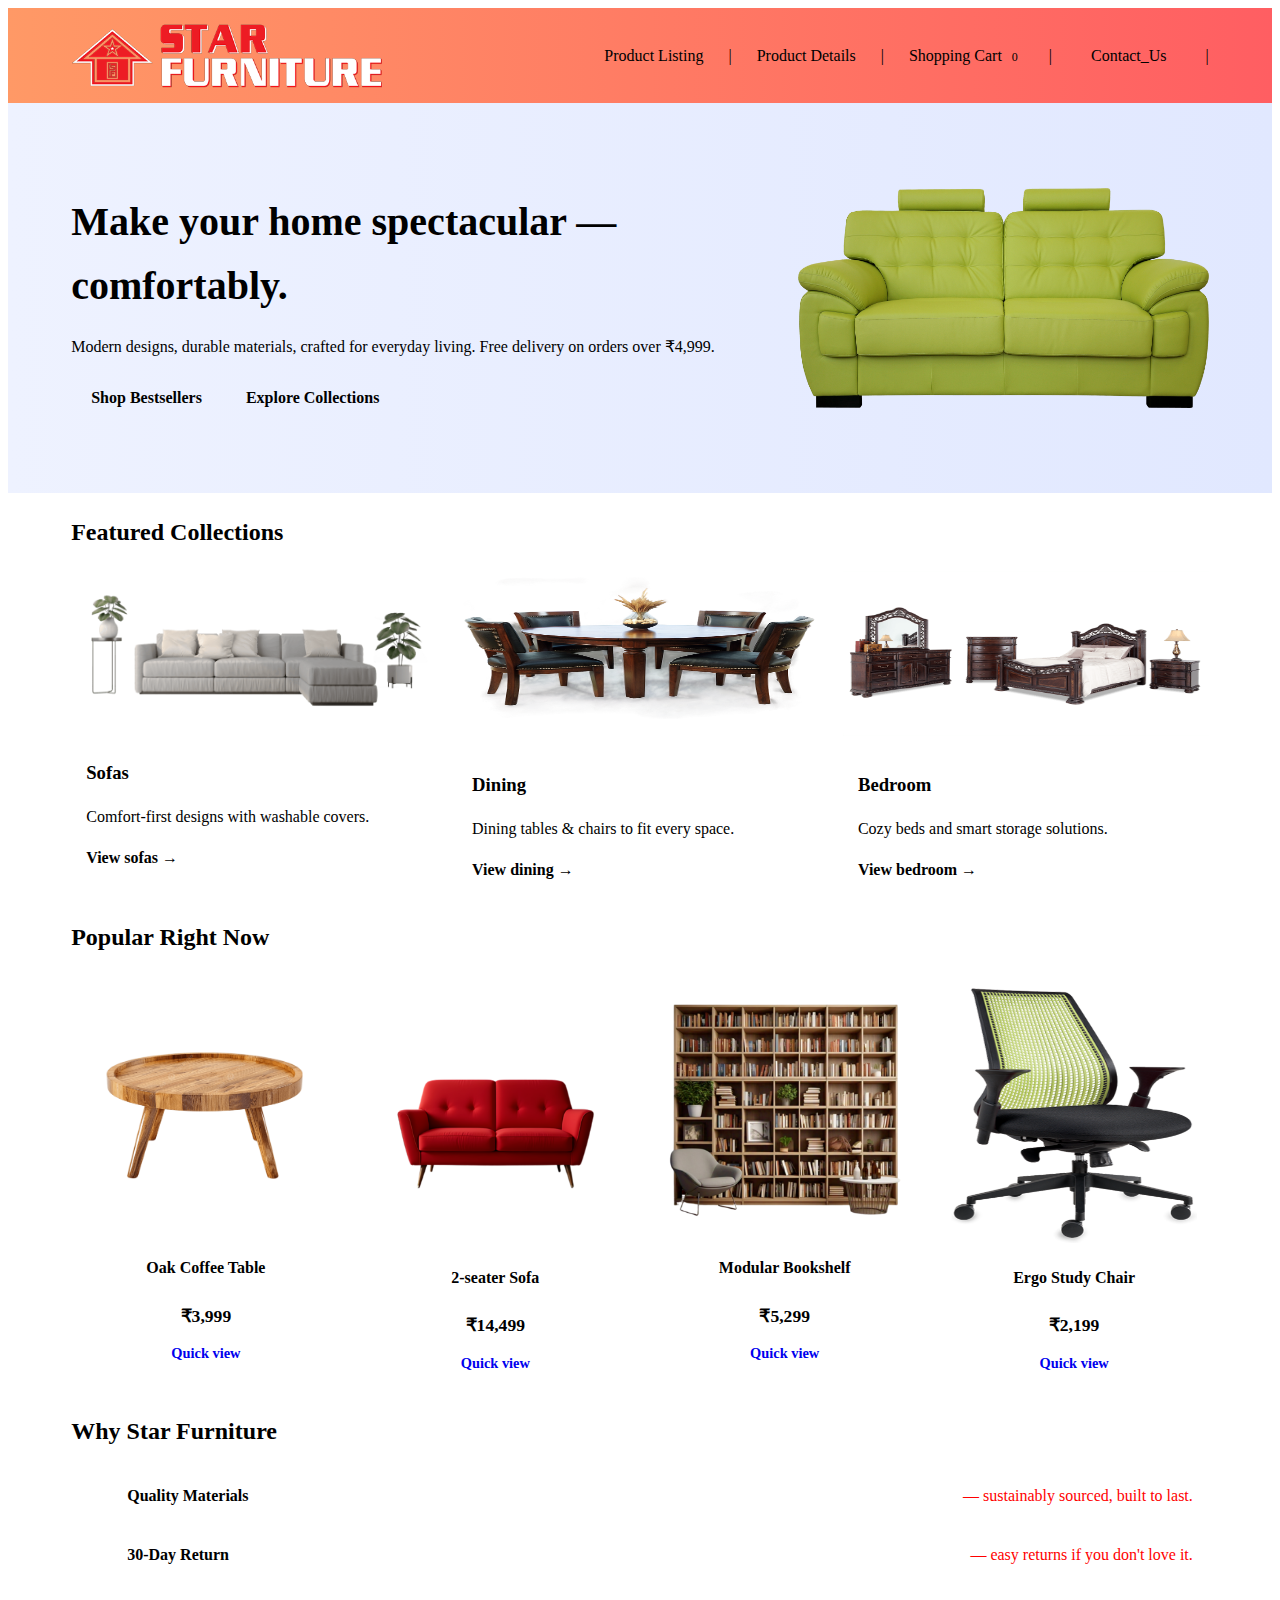
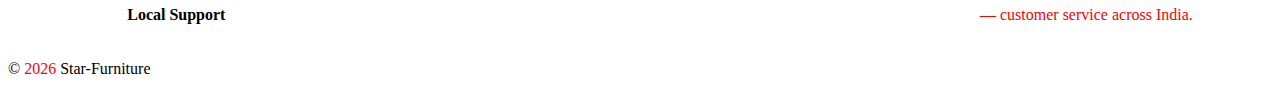
<file: index.html>
<!doctype html>

<html lang="en">
<head>
  <meta charset="utf-8" />
  <meta name="viewport" content="width=device-width,initial-scale=1" />
  <title>Star Furniture — Home</title>
  <link rel="stylesheet" href="style.css">
  <meta name="description" content="Star Furniture — modern, affordable home furniture. Explore collections, view product details and shop online." />
</head>
<body>
  <header class="site-header">
    <div class="container header-inner">
      <a href="Homepage.html" class="brand" aria-label="Star Furniture home"><img src="images/logo2.jpg" width="55px " height="65px" alt=""></a>
      <nav class="main-nav" aria-label="Primary">
        <ul>
          <li><a href="Product_Listing.html">Product Listing</a></li> |
          <li><a href="Product_Details.html">Product Details</a></li> |
          <li><a href="Shopping_Cart.html">Shopping Cart <span class="cart-badge" aria-hidden="true">0</span></a></li> |
          <li><a class="cta" href="Contact_Us.html">Contact_Us</a></li> |
        </ul>
      </nav>
      <button class="nav-toggle" aria-label="Toggle navigation"></button>
    </div>
  </header>  <main>
    <!-- Hero -->
    <section class="hero" aria-labelledby="hero-heading">
      <div class="container hero-inner">
        <div class="hero-copy">
          <h1 id="hero-heading">Make your home spectacular — comfortably.</h1>
          <p>Modern designs, durable materials, crafted for everyday living. Free delivery on orders over ₹4,999.</p>
          <p class="hero-actions">
            <a class="btn primary" href="Product Listing.html">Shop Bestsellers</a>
            <a class="btn ghost" href="#collections">Explore Collections</a>
          </p>
        </div>
        <div class="hero-media" role="img" aria-label="Modern living room with cozy sofa">
          <!-- Replace the placeholder with your product image -->
          <img src="images/sofa png1.png" width="150px" height="220px" alt="Living room with modern sofa and coffee table" />
        </div>
      </div>
    </section><!-- Featured collections -->
<section id="collections" class="collections container" aria-labelledby="collections-heading">
  <h2 id="collections-heading">Featured Collections</h2>
  <div class="grid cols-3">
    <article class="card">
      <img src="images/Sofas collection 1.png" alt="Sofas collection" />
      <div class="card-body">
        <h3>Sofas</h3>
        <p>Comfort-first designs with washable covers.</p>
        <a class="link" href="Product Listing.html">View sofas →</a>
      </div>
    </article>

    <article class="card">
      <img src="images/dining tables 0.png" height="165px" alt="Dining tables" />
      <div class="card-body">
        <h3>Dining</h3>
        <p>Dining tables & chairs to fit every space.</p>
        <a class="link" href="Product Listing.html">View dining →</a>
      </div>
    </article>

    <article class="card">
      <img src="images/Bedroom furniture 1.png" height="165px" alt="Bedroom furniture" />
      <div class="card-body">
        <h3>Bedroom</h3>
        <p>Cozy beds and smart storage solutions.</p>
        <a class="link" href="Product Listing.html">View bedroom →</a>
      </div>
    </article>
  </div>
</section>

<!-- Popular products sample -->
<section class="container popular" aria-labelledby="popular-heading">
  <h2 id="popular-heading">Popular Right Now</h2>
  <div class="grid cols-4">
    <!-- Sample product cards; link to Product Details page -->
    <article class="product" tabindex="0">
      <img src="images/Oak coffee table 1.png" alt="Oak coffee table" />
      <h4>Oak Coffee Table</h4>
      <p class="price">₹3,999</p>
      <a class="btn small" href="Product Details.html">Quick view</a>
    </article>

    <article class="product" tabindex="0">
      <img src="images/2-seater Sofa 1.png" width="455px" height="255px" alt="2-seater sofa" />
      <h4>2-seater Sofa</h4>
      <p class="price">₹14,499</p>
      <a class="btn small" href="Product Details.html">Quick view</a>
    </article>

    <article class="product" tabindex="0">
      <img src="images/Modular Bookshelf 1.png" alt="Bookshelf" />
      <h4>Modular Bookshelf</h4>
      <p class="price">₹5,299</p>
      <a class="btn small" href="Product Details.html">Quick view</a>
    </article>

    <article class="product" tabindex="0">
      <img src="images/Ergo Study Chair 1.png" height="255px" alt="Study chair" />
      <h4>Ergo Study Chair</h4>
      <p class="price">₹2,199</p>
      <a class="btn small" href="Product Details.html">Quick view</a>
    </article>
  </div>
</section>

<!-- Why choose us -->
<section class="container why" aria-labelledby="why-heading">
  <h2 id="why-heading">Why Star Furniture</h2>
  <ul class="features">
    <li><strong>Quality Materials</strong><span style="color: red;">— sustainably sourced, built to last.</span></li>
    <li><strong>30-Day Return</strong><span style="color: red;">— easy returns if you don't love it.</span></li>
    <li><strong>Local Support</strong><span style="color: red;">— customer service across India.</span></li>
  </ul>
</section>

 
    
     
      
      <div class="credits">© <span style="color: red;" id="year"></span> Star-Furniture</div>
    </div>
  </footer>  <script>
    // small script for year and nav toggle
    document.getElementById('year').textContent = new Date().getFullYear();
    document.querySelector('.nav-toggle')?.addEventListener('click', function(){
      document.querySelector('.main-nav')?.classList.toggle('open');
    });

     /* DARK BLUE MODE FUNCTION */
        function toggleDarkBlue() {
            document.body.classList.toggle("dark-blue");
        }
  </script></body>
</html>
</file>
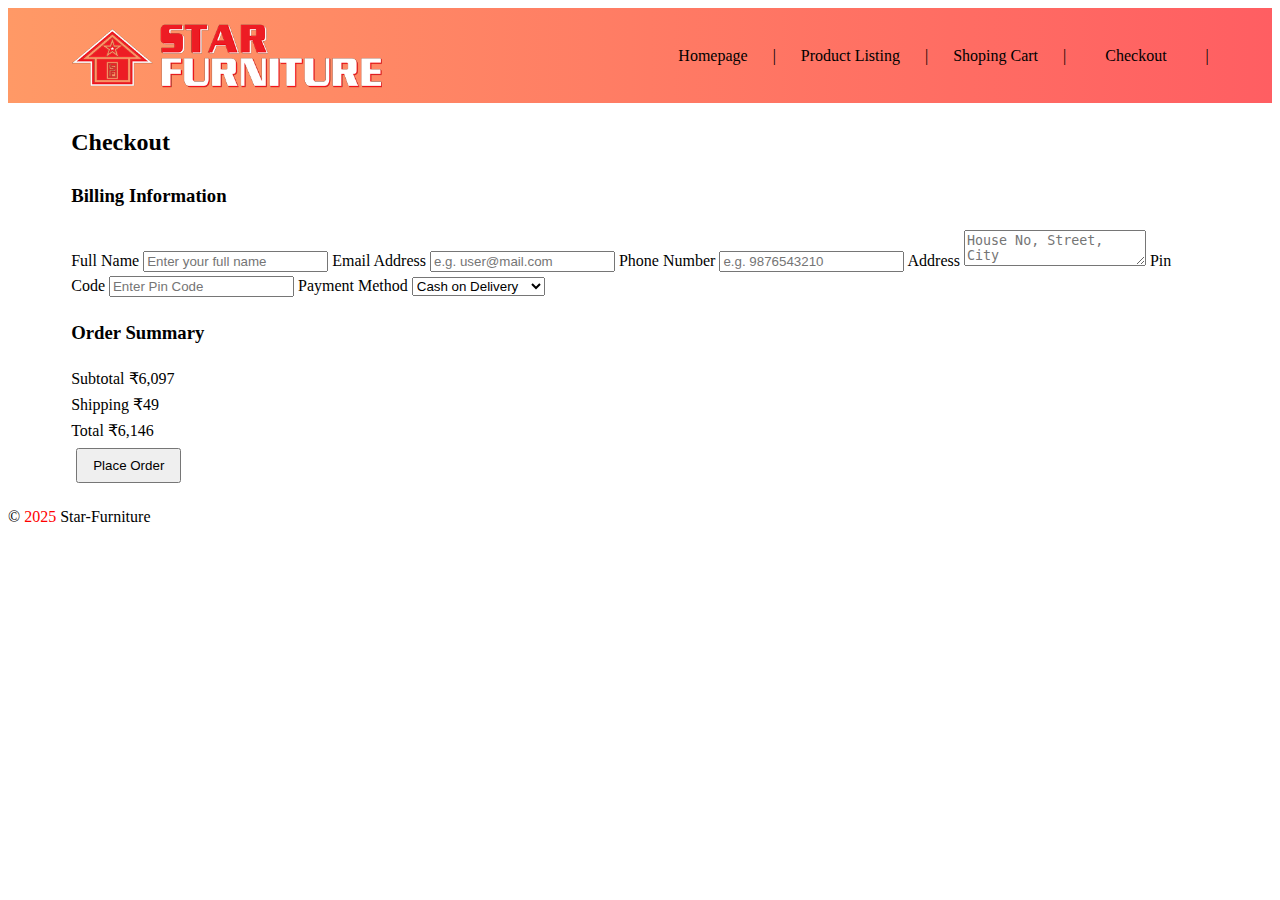
<file: Checkout.html>
<!DOCTYPE html><html lang="en">
<head>
    <meta charset="UTF-8" />
    <meta name="viewport" content="width=device-width, initial-scale=1.0" />
    <title>Checkout</title>
    <link rel="stylesheet" href="style.css" />
</head>
<body>
   <header class="site-header">
    <div class="container header-inner">
      <a href="Homepage.html" class="brand"><img src="images/logo2.jpg" width="55px" height="65px" alt=""></a>
      <nav class="main-nav">
        <ul>
          <li><a href="Homepage.html">Homepage</a></li> |
          <li><a href="Product Listing.html">Product Listing</a></li> |
          <li><a href="Shopping Cart.html">Shoping Cart</a></li> |
          <li><a class="cta" href="Checkout.html">Checkout</a></li> |
        </ul>
      </nav>
      <button class="nav-toggle">☰</button>
    </div>
  </header> 
    <section class="checkout-section container">
    <h2 class="section-title">Checkout</h2>

    <div class="checkout-wrapper">

        <!-- Billing Details -->
        <div class="billing-details">
            <h3>Billing Information</h3>

            <form>
                <label>Full Name</label>
                <input type="text" placeholder="Enter your full name" required />

                <label>Email Address</label>
                <input type="email" placeholder="e.g. user@mail.com" required />

                <label>Phone Number</label>
                <input type="text" placeholder="e.g. 9876543210" required />

                <label>Address</label>
                <textarea placeholder="House No, Street, City" required></textarea>

                <label>Pin Code</label>
                <input type="text" placeholder="Enter Pin Code" required />

                <label>Payment Method</label>
                <select required>
                    <option>Cash on Delivery</option>
                    <option>UPI</option>
                    <option>Credit / Debit Card</option>
                    <option>Net Banking</option>
                </select>
            </form>
        </div>

        <!-- Order Summary -->
        <div class="checkout-summary">
            <h3>Order Summary</h3>

            <div class="summary-line">
                <span>Subtotal</span>
                <span>₹6,097</span>
            </div>

            <div class="summary-line">
                <span>Shipping</span>
                <span>₹49</span>
            </div>

            <div class="summary-total">
                <span>Total</span>
                <span>₹6,146</span>
            </div>

            <button class="checkout-btn">Place Order</button>
        </div>
    </div>
</section>

<footer class="footer">
     <p>© <span style="color: red;">2025</span> Star-Furniture</p>
</footer>

</body>
</html>
</file>
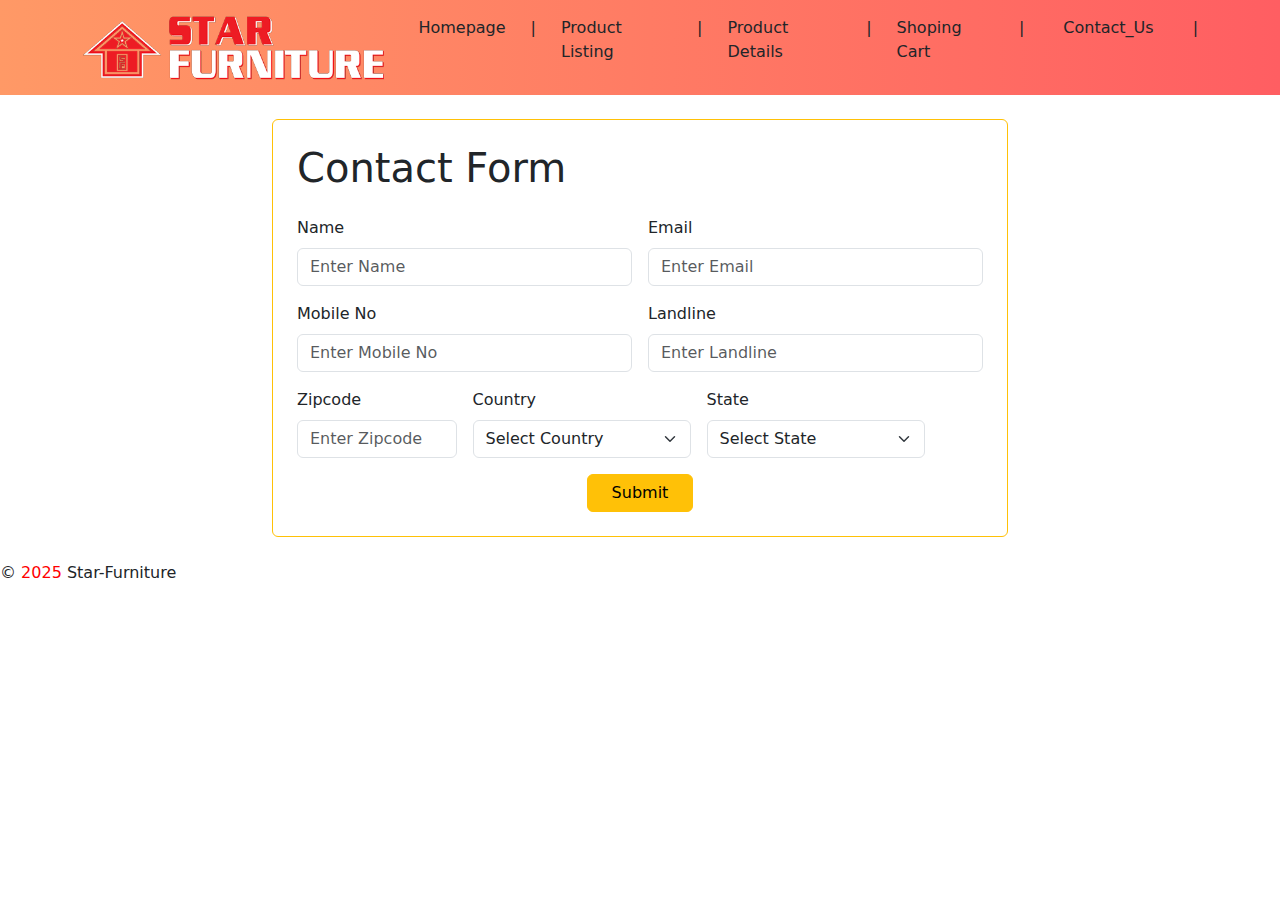
<file: Contact_Us.html>
<!DOCTYPE html><html lang="en">
<head>
    <meta charset="UTF-8" />
    <meta name="viewport" content="width=device-width, initial-scale=1.0" />
    <title>Checkout</title>
    <link rel="stylesheet" href="style.css" />
       <!-- Bootstrap CSS -->
    <link href="https://cdn.jsdelivr.net/npm/bootstrap@5.3.0/dist/css/bootstrap.min.css" rel="stylesheet">

</head>
<body>
   <header class="site-header">
    <div class="container header-inner">
      <a href="Homepage.html" class="brand"><img src="images/logo2.jpg" width="55px" height="65px" alt=""></a>
      <nav class="main-nav">
        <ul>
          <li><a href="index.html">Homepage</a></li> |
          <li><a href="Product_Listing.html">Product Listing</a></li> |
          <li><a href="Product_Details.html">Product Details</a></li> |
          <li><a href="Shopping_Cart.html">Shoping Cart</a></li> |
          <li><a class="cta" href="Contact_Us.html">Contact_Us</a></li> |
        </ul>
      </nav>
      <button class="nav-toggle">☰</button>
    </div>
  </header> 
            <section>
            <div class="container py-4">
                <div class="row justify-content-center">

                    <div class="col-md-8">
                        <form class="border border-warning p-4 rounded">

                            <h1 class="mb-4">Contact Form</h1>

                            <div class="row g-3">

                                <!-- Name -->
                                <div class="col-md-6">
                                    <label class="form-label">Name</label>
                                    <input type="text" class="form-control" placeholder="Enter Name">
                                </div>

                                <!-- Email -->
                                <div class="col-md-6">
                                    <label class="form-label">Email</label>
                                    <input type="email" class="form-control" placeholder="Enter Email">
                                </div>

                                <!-- Mobile -->
                                <div class="col-md-6">
                                    <label class="form-label">Mobile No</label>
                                    <input type="number" class="form-control" placeholder="Enter Mobile No">
                                </div>

                                <!-- Landline -->
                                <div class="col-md-6">
                                    <label class="form-label">Landline</label>
                                    <input type="number" class="form-control" placeholder="Enter Landline">
                                </div>

                                <!-- Zipcode -->
                                <div class="col-md-3">
                                    <label class="form-label">Zipcode</label>
                                    <input type="number" class="form-control" placeholder="Enter Zipcode">
                                </div>

                                <!-- Country -->
                                <div class="col-md-4">
                                    <label class="form-label">Country</label>
                                    <select class="form-select">
                                        <option selected>Select Country</option>
                                        <option>India</option>
                                        <option>USA</option>
                                        <option>UK</option>
                                    </select>
                                </div>

                                <!-- State -->
                                <div class="col-md-4">
                                    <label class="form-label">State</label>
                                    <select class="form-select">
                                        <option selected>Select State</option>
                                        <option>Maharashtra</option>
                                        <option>Gujarat</option>
                                        <option>Karnataka</option>
                                    </select>
                                </div>

                                <!-- Submit Button -->
                                <div class="col-12 text-center mt-3">
                                    <button class="btn btn-warning px-4">Submit</button>
                                </div>

                            </div>
                        </form>
                    </div>

                </div>
            </div>
        </section>

          <!-- Bootstrap JS -->
    <script src="https://cdn.jsdelivr.net/npm/bootstrap@5.3.0/dist/js/bootstrap.bundle.min.js"></script>


<footer class="footer">
     <p>© <span style="color: red;">2025</span> Star-Furniture</p>
</footer>

</body>
</html>
</file>
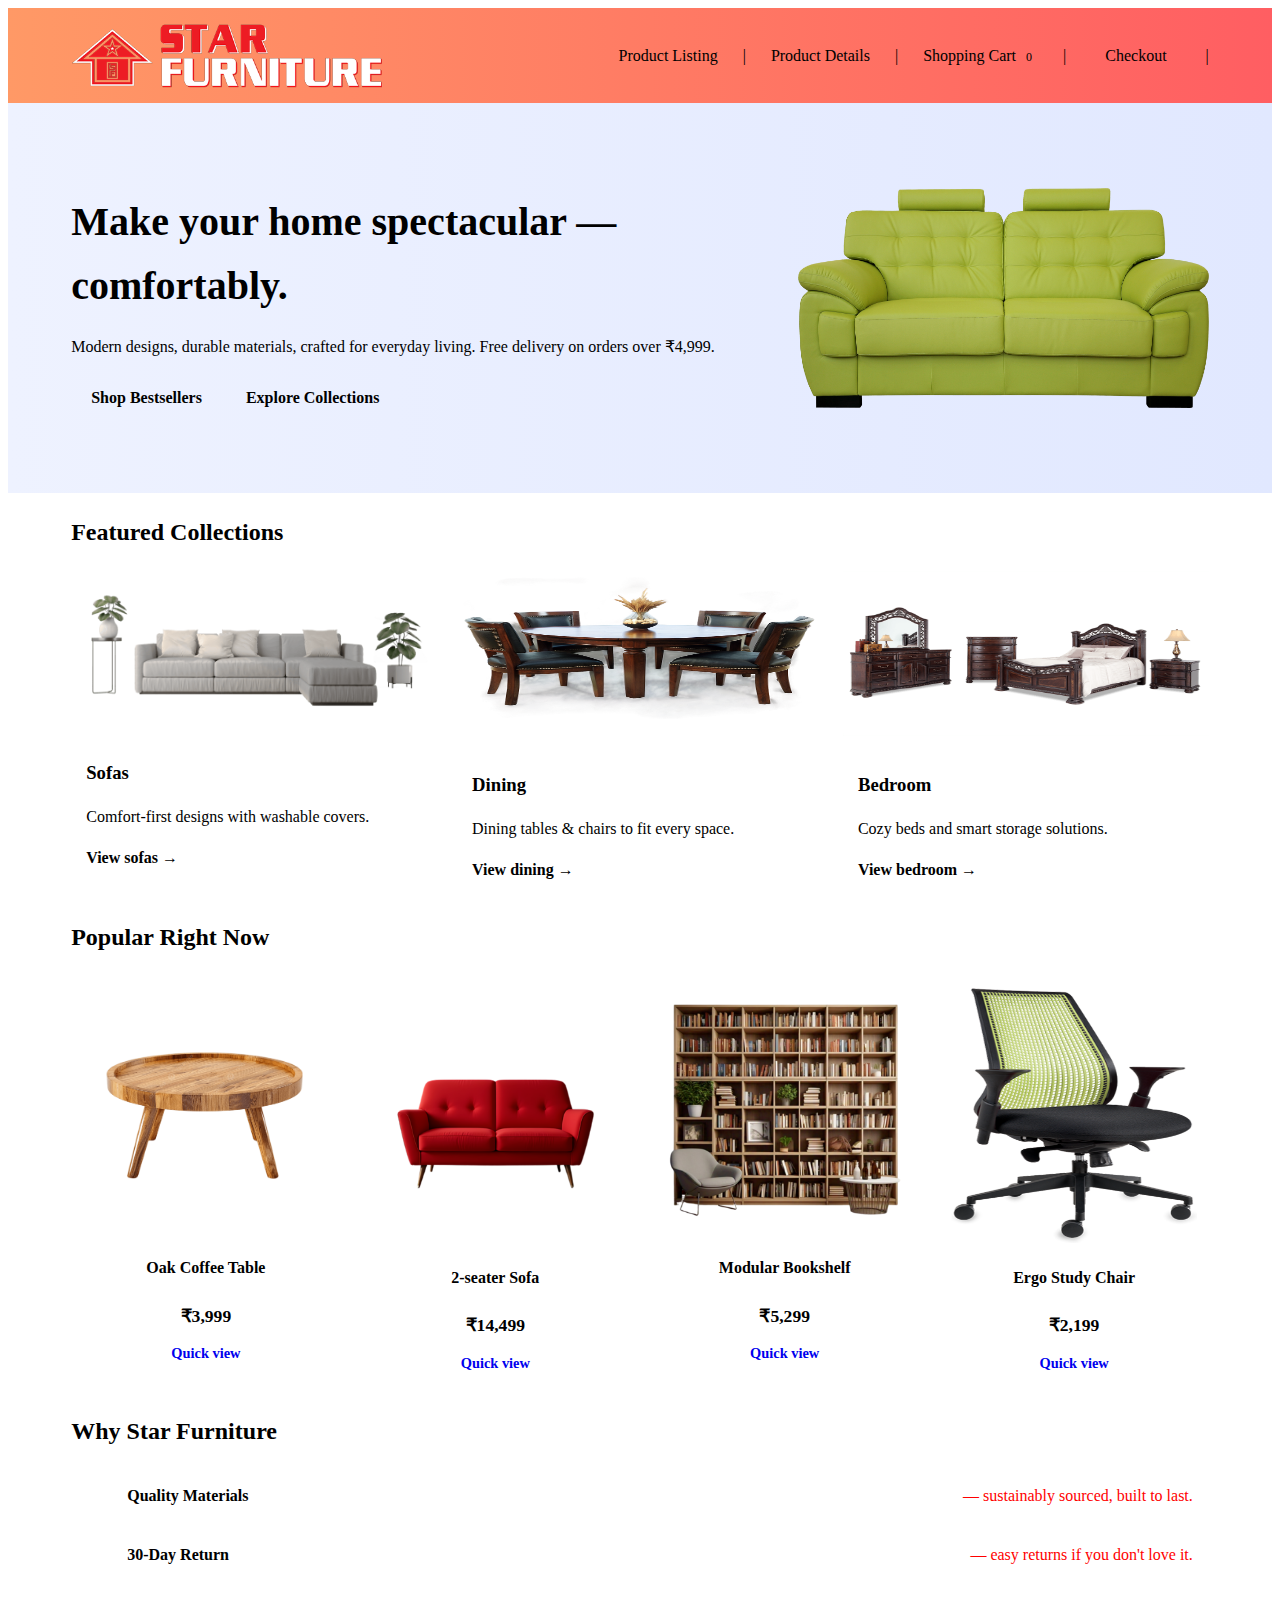
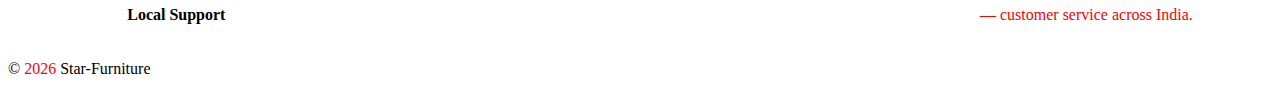
<file: Homepage.html>
<!doctype html>

<html lang="en">
<head>
  <meta charset="utf-8" />
  <meta name="viewport" content="width=device-width,initial-scale=1" />
  <title>Star Furniture — Home</title>
  <link rel="stylesheet" href="style.css">
  <meta name="description" content="Star Furniture — modern, affordable home furniture. Explore collections, view product details and shop online." />
</head>
<body>
  <header class="site-header">
    <div class="container header-inner">
      <a href="Homepage.html" class="brand" aria-label="Star Furniture home"><img src="images/logo2.jpg" width="55px " height="65px" alt=""></a>
      <nav class="main-nav" aria-label="Primary">
        <ul>
          <li><a href="Product Listing.html">Product Listing</a></li> |
          <li><a href="Product Details.html">Product Details</a></li> |
          <li><a href="Shopping Cart.html">Shopping Cart <span class="cart-badge" aria-hidden="true">0</span></a></li> |
          <li><a class="cta" href="Checkout.html">Checkout</a></li> |
        </ul>
      </nav>
      <button class="nav-toggle" aria-label="Toggle navigation">☰</button>
    </div>
  </header>  <main>
    <!-- Hero -->
    <section class="hero" aria-labelledby="hero-heading">
      <div class="container hero-inner">
        <div class="hero-copy">
          <h1 id="hero-heading">Make your home spectacular — comfortably.</h1>
          <p>Modern designs, durable materials, crafted for everyday living. Free delivery on orders over ₹4,999.</p>
          <p class="hero-actions">
            <a class="btn primary" href="Product Listing.html">Shop Bestsellers</a>
            <a class="btn ghost" href="#collections">Explore Collections</a>
          </p>
        </div>
        <div class="hero-media" role="img" aria-label="Modern living room with cozy sofa">
          <!-- Replace the placeholder with your product image -->
          <img src="images/sofa png1.png" width="150px" height="220px" alt="Living room with modern sofa and coffee table" />
        </div>
      </div>
    </section><!-- Featured collections -->
<section id="collections" class="collections container" aria-labelledby="collections-heading">
  <h2 id="collections-heading">Featured Collections</h2>
  <div class="grid cols-3">
    <article class="card">
      <img src="images/Sofas collection 1.png" alt="Sofas collection" />
      <div class="card-body">
        <h3>Sofas</h3>
        <p>Comfort-first designs with washable covers.</p>
        <a class="link" href="Product Listing.html">View sofas →</a>
      </div>
    </article>

    <article class="card">
      <img src="images/dining tables 0.png" height="165px" alt="Dining tables" />
      <div class="card-body">
        <h3>Dining</h3>
        <p>Dining tables & chairs to fit every space.</p>
        <a class="link" href="Product Listing.html">View dining →</a>
      </div>
    </article>

    <article class="card">
      <img src="images/Bedroom furniture 1.png" height="165px" alt="Bedroom furniture" />
      <div class="card-body">
        <h3>Bedroom</h3>
        <p>Cozy beds and smart storage solutions.</p>
        <a class="link" href="Product Listing.html">View bedroom →</a>
      </div>
    </article>
  </div>
</section>

<!-- Popular products sample -->
<section class="container popular" aria-labelledby="popular-heading">
  <h2 id="popular-heading">Popular Right Now</h2>
  <div class="grid cols-4">
    <!-- Sample product cards; link to Product Details page -->
    <article class="product" tabindex="0">
      <img src="images/Oak coffee table 1.png" alt="Oak coffee table" />
      <h4>Oak Coffee Table</h4>
      <p class="price">₹3,999</p>
      <a class="btn small" href="Product Details.html">Quick view</a>
    </article>

    <article class="product" tabindex="0">
      <img src="images/2-seater Sofa 1.png" width="455px" height="255px" alt="2-seater sofa" />
      <h4>2-seater Sofa</h4>
      <p class="price">₹14,499</p>
      <a class="btn small" href="Product Details.html">Quick view</a>
    </article>

    <article class="product" tabindex="0">
      <img src="images/Modular Bookshelf 1.png" alt="Bookshelf" />
      <h4>Modular Bookshelf</h4>
      <p class="price">₹5,299</p>
      <a class="btn small" href="Product Details.html">Quick view</a>
    </article>

    <article class="product" tabindex="0">
      <img src="images/Ergo Study Chair 1.png" height="255px" alt="Study chair" />
      <h4>Ergo Study Chair</h4>
      <p class="price">₹2,199</p>
      <a class="btn small" href="Product Details.html">Quick view</a>
    </article>
  </div>
</section>

<!-- Why choose us -->
<section class="container why" aria-labelledby="why-heading">
  <h2 id="why-heading">Why Star Furniture</h2>
  <ul class="features">
    <li><strong>Quality Materials</strong><span style="color: red;">— sustainably sourced, built to last.</span></li>
    <li><strong>30-Day Return</strong><span style="color: red;">— easy returns if you don't love it.</span></li>
    <li><strong>Local Support</strong><span style="color: red;">— customer service across India.</span></li>
  </ul>
</section>

 
    
     
      
      <div class="credits">© <span style="color: red;" id="year"></span> Star-Furniture</div>
    </div>
  </footer>  <script>
    // small script for year and nav toggle
    document.getElementById('year').textContent = new Date().getFullYear();
    document.querySelector('.nav-toggle')?.addEventListener('click', function(){
      document.querySelector('.main-nav')?.classList.toggle('open');
    });
  </script></body>
</html>
</file>
<file: style.css>
/* ------------------------------------------------------------ Global Styles ------------------------------------------------------------ / :root { --primary: #3b5bdb;         / Royal blue / --primary-dark: #2749c9; --accent: #f59f00;          / Warm orange */ --text: #222; --text-light: #555; --bg: #f8f9fa; --white: #ffffff; --radius: 14px; --shadow: 0 6px 20px rgba(0,0,0,0.08); }

{ margin: 0; padding: 0; box-sizing: border-box; font-family: "Poppins", sans-serif; }


body { background: var(--bg); color: var(--text); line-height: 1.6; }

img { width: 100%; display: block; border-radius: var(--radius); }

.container { width: 90%; max-width: 1200px; margin: auto; }

/* ------------------------------------------------------------ Header ------------------------------------------------------------ */ .site-header { background: var(--white); padding: 15px 0; box-shadow: var(--shadow); position: sticky; top: 0; z-index: 100; }

.header-inner { display: flex; justify-content: space-between; align-items: center; }

.brand { font-size: 1.6rem; font-weight: 700; color: var(--primary); text-decoration: none; }

.main-nav ul { display: flex; gap: 25px; list-style: none; }

.main-nav a { color: var(--text); text-decoration: none; font-weight: 500; transition: 0.3s; }

.main-nav a:hover { color: var(--primary); }

.cart-badge { background: var(--accent); color: var(--white); padding: 2px 6px; border-radius: 50%; font-size: 12px; }

.cta { background: var(--primary); color: var(--white) !important; padding: 8px 14px; border-radius: var(--radius); }

.nav-toggle { display: none; font-size: 1.6rem; background: none; border: none; }

/* ------------------------------------------------------------ Hero Section ------------------------------------------------------------ */ .hero { padding: 60px 0; background: linear-gradient(to right, #eef2ff, #e1e8ff); }

.hero-inner { display: flex; align-items: center; gap: 40px; }

.hero-copy h1 { font-size: 2.5rem; margin-bottom: 15px; }

.hero-copy p { margin-bottom: 12px; }

.btn { display: inline-block; padding: 10px 20px; border-radius: var(--radius); text-decoration: none; font-weight: 600; transition: 0.3s; }

.btn.primary { background: var(--primary); color: var(--white); }

.btn.primary:hover { background: var(--primary-dark); }

.btn.ghost { border: 2px solid var(--primary); color: var(--primary); }

.btn.ghost:hover { background: var(--primary); color: var(--white); }

/* ------------------------------------------------------------ Collections Cards ------------------------------------------------------------ */ .grid { display: grid; gap: 20px; }

.cols-3 { grid-template-columns: repeat(3, 1fr); } .cols-4 { grid-template-columns: repeat(4, 1fr); }

.card { background: var(--white); box-shadow: var(--shadow); border-radius: var(--radius); overflow: hidden; transition: 0.3s; }

.card:hover { transform: translateY(-4px); }

.card-body { padding: 15px; }

.card-body h3 { margin-bottom: 8px; }

.link { color: var(--primary); font-weight: 600; text-decoration: none; }

/* ------------------------------------------------------------ Popular Products Section ------------------------------------------------------------ */ .product { background: var(--white); padding: 12px; border-radius: var(--radius); box-shadow: var(--shadow); text-align: center; transition: 0.3s; }

.product:hover { transform: translateY(-5px); }

.price { font-size: 1.1rem; color: var(--primary); font-weight: bold; margin: 6px 0; }

.btn.small { padding: 6px 12px; font-size: 0.9rem; }

/* ------------------------------------------------------------ Why Choose Us ------------------------------------------------------------ */ .why ul { list-style: none; margin-top: 15px; }

.why li { background: var(--white); box-shadow: var(--shadow); padding: 12px 16px; border-radius: var(--radius); margin-bottom: 10px; display: flex; justify-content: space-between; }

/* ------------------------------------------------------------ Footer ------------------------------------------------------------ */ .site-footer { background: #1f1f1f; color: var(--white); padding: 40px 0; margin-top: 40px; }

.footer-inner { display: flex; justify-content: space-between; gap: 30px; flex-wrap: wrap; }

.footer-nav ul { list-style: none; }

.footer-nav a { color: var(--white); text-decoration: none; line-height: 2; }

/* ------------------------------------------------------------ Responsive ------------------------------------------------------------ */ @media (max-width: 900px) { .hero-inner { flex-direction: column; text-align: center; }

.cols-3 { grid-template-columns: 1fr 1fr; } .cols-4 { grid-template-columns: 1fr 1fr; } }

@media (max-width: 600px) { .cols-3, .cols-4 { grid-template-columns: 1fr; }

.main-nav { display: none; flex-direction: column; gap: 15px; background: var(--white); padding: 20px; position: absolute; right: 20px; top: 70px; box-shadow: var(--shadow); border-radius: var(--radius); }

.main-nav.open { display: flex; }

.nav-toggle { display: block; } }
.site-header{
    background:linear-gradient(to right,#ff9966,#ff5e62);
}
body {
            background-color: white;
            color: black;
            transition: 0.5s;
        }

        /* 🌙 DARK BLUE MODE */
        .dark-blue {
            background-color: #001f3f; /* Dark Navy Blue */
            color: white;
        }

        button {
            margin: 5px;
            padding: 8px 15px;
            cursor: pointer;
        }
</file>
